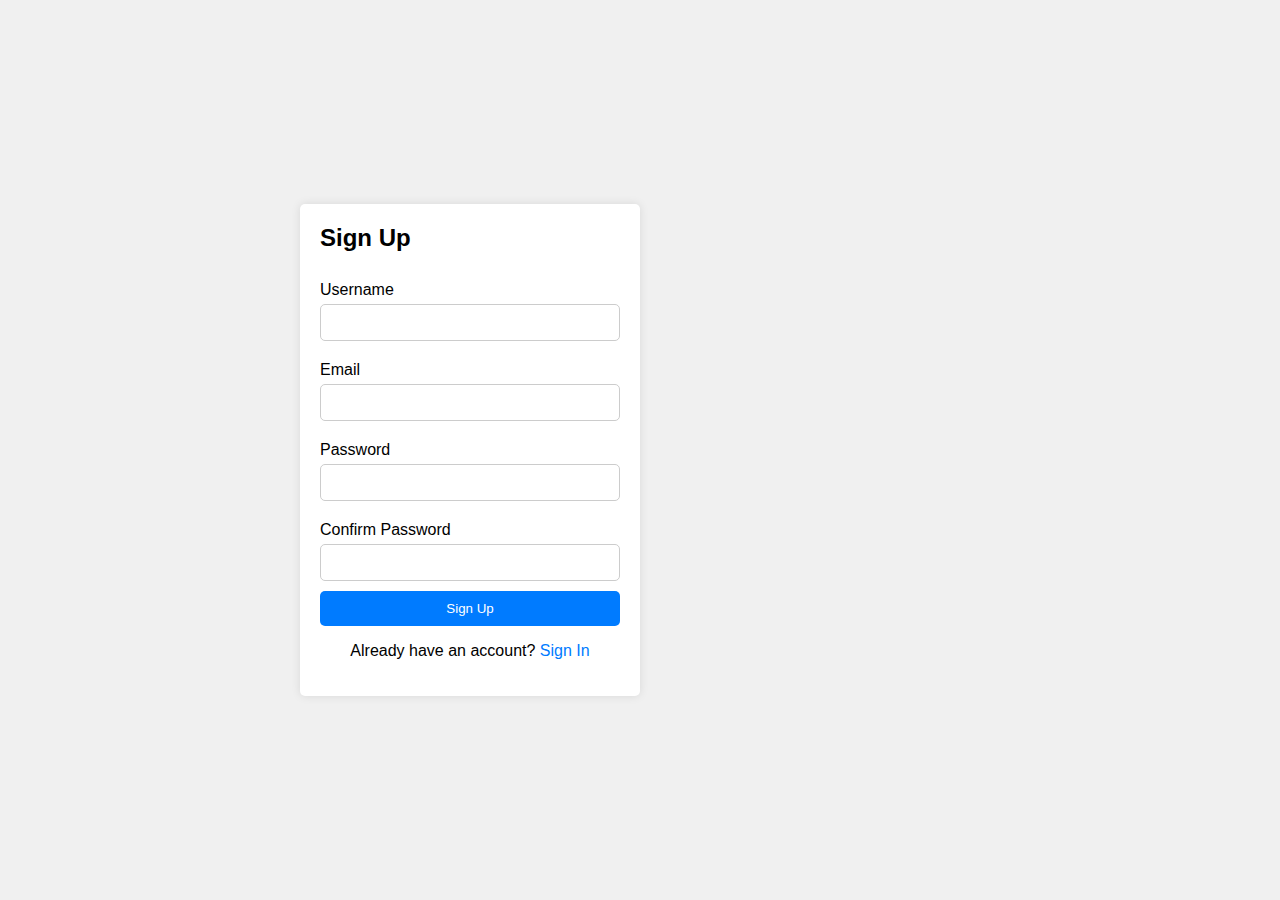
<file: index.html>
<!DOCTYPE html>
<html lang="en">
<head>
    <meta charset="UTF-8">
    <meta name="viewport" content="width=device-width, initial-scale=1.0">
    <title>Sign Up & Sign In</title>
    <link rel="stylesheet" href="style.css">
</head>
<body>
    <div id="signUpContainer" class="container active">
        <h2>Sign Up</h2>
        <form id="signUpForm">
            <label for="username">Username</label>
            <input type="text" id="username" name="username" required>
            
            <label for="email">Email</label>
            <input type="email" id="email" name="email" required>
            
            <label for="password">Password</label>
            <input type="password" id="password" name="password" required>
            
            <label for="confirmPassword">Confirm Password</label>
            <input type="password" id="confirmPassword" name="confirmPassword" required>
            
            <button type="submit" id="signUpButton">Sign Up</button>
        </form>
        <p>Already have an account? <a id="toSignIn">Sign In</a></p>
        <div id="signUpMessage"></div>
    </div>
    <div id="signInContainer" class="container">
        <h2>Sign In</h2>
        <form id="signInForm">
            <label for="username">Username</label>
            <input type="text" id="signInUsername" name="username" required>
            
            <label for="password">Password</label>
            <input type="password" id="signInPassword" name="password" required>
            
            <button type="submit" id="signInButton">Sign In</button>
        </form>
        <p>Don't have an account? <a id="toSignUp">Sign Up</a></p>
        <div id="signInMessage"></div>
    </div>
    <script src="script.js"></script>
</body>
</html>
</file>
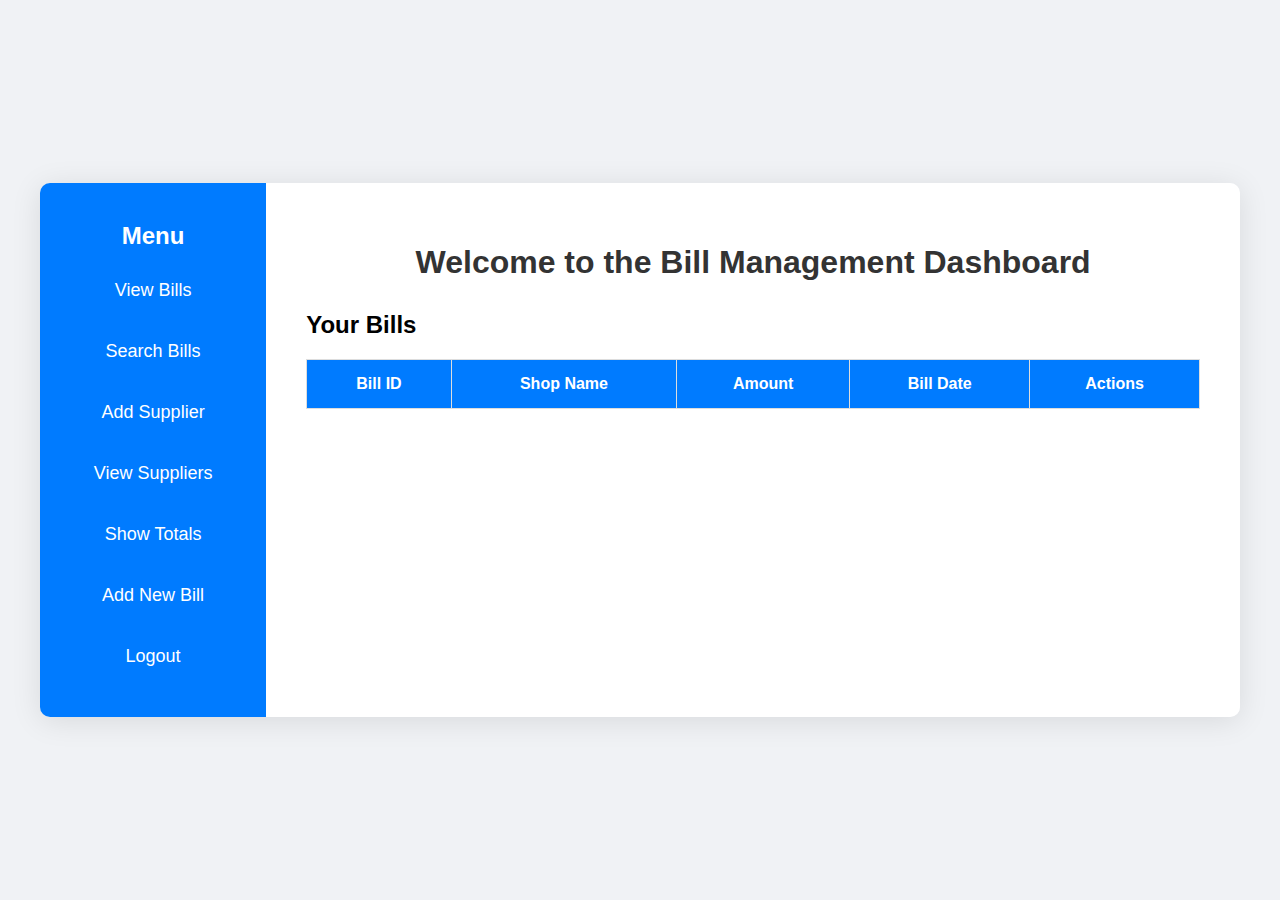
<file: dashboard.html>
<!DOCTYPE html>
<html lang="en">
<head>
    <meta charset="UTF-8">
    <meta name="viewport" content="width=device-width, initial-scale=1.0">
    <title>Bill Management Dashboard</title>
    <link rel="stylesheet" href="dashboard.css">
</head>
<body>
    <div class="dashboard-container">
        <div class="sidebar">
            <h2>Menu</h2>
            <ul>
                <li><a href="#" id="viewBills">View Bills</a></li>
                <li><a href="#" id="searchBills">Search Bills</a></li>
                <li><a href="#" id="addSupplier">Add Supplier</a></li>
                <li><a href="#" id="viewSuppliers">View Suppliers</a></li>
                <li><a href="#" id="showTotals">Show Totals</a></li>
                <li><a href="#" id="addBillButton">Add New Bill</a></li>
                <li><a href="#" id="logoutButton">Logout</a></li>
            </ul>
        </div>
        <div class="main-content">
            <h1>Welcome to the Bill Management Dashboard</h1>

            <!-- Bill Section -->
            <div class="bill-section" id="billSection">
                <h2>Your Bills</h2>
                <table>
                    <thead>
                        <tr>
                            <th>Bill ID</th>
                            <th>Shop Name</th>
                            <th>Amount</th>
                            <th>Bill Date</th>
                            <th>Actions</th>
                        </tr>
                    </thead>
                    <tbody id="billsTableBody">
                        <!-- Bills will be added here dynamically -->
                    </tbody>
                </table>
            </div>

            <!-- Totals Section -->
            <div class="totals-section" id="totalsSection" style="display:none;">
                <h2>Bill Totals</h2>
                <p id="totalAmount"></p>
            </div>

            <!-- Search Section -->
            <div class="search-section" id="searchSection" style="display:none;">
                <h2>Search Bills</h2>
                <input type="text" id="searchInput" placeholder="Search by shop name...">
                <table>
                    <thead>
                        <tr>
                            <th>Bill ID</th>
                            <th>Shop Name</th>
                            <th>Amount</th>
                            <th>Bill Date</th>
                        </tr>
                    </thead>
                    <tbody id="searchResults">
                        <!-- Search results will be added here dynamically -->
                    </tbody>
                </table>
            </div>

            <!-- Add Bill Section -->
            <div class="add-bill-section" id="addBillSection" style="display:none;">
                <h2>Add New Bill</h2>
                <form id="addBillForm">
                    <label for="shopName">Shop Name:</label>
                    <input type="text" id="shopName" name="shopName" required>

                    <h3>Items</h3>
                    <div id="itemsSection">
                        <div class="item">
                            <input type="text" placeholder="Item Name" class="itemName" required>
                            <input type="number" placeholder="Quantity" class="itemQuantity" required>
                            <input type="number" placeholder="Price per Item" class="itemPrice" required>
                        </div>
                    </div>
                    <button type="button" id="addMoreItemsButton">Add More Items</button>

                    <label for="amount">Amount:</label>
                    <input type="number" id="amount" name="amount" required>

                    <label for="paidBy">Paid By:</label>
                    <input type="text" id="paidBy" name="paidBy" required>

                    <label for="returnPaidBy">Return Paid By:</label>
                    <input type="text" id="returnPaidBy" name="returnPaidBy" required>

                    <label for="billImage">Bill Image:</label>
                    <input type="file" id="billImage" name="billImage" accept="image/*" required>

                    <label for="billDate">Bill Date:</label>
                    <input type="date" id="billDate" name="billDate" required>

                    <button type="submit">Add Bill</button>
                </form>
            </div>

            <!-- Add Supplier Section -->
            <div class="add-supplier-section" id="addSupplierSection" style="display:none;">
                <h2>Add New Supplier</h2>
                <form id="addSupplierForm">
                    <label for="supplierName">Supplier Name:</label>
                    <input type="text" id="supplierName" name="supplierName" required>

                    <label for="supplierContact">Supplier Contact:</label>
                    <input type="text" id="supplierContact" name="supplierContact" required>

                    <label for="supplierShop">Supplier Shop Name:</label>
                    <input type="text" id="supplierShop" name="supplierShop" required>

                    <label for="supplierAddress">Address (Google Map Link):</label>
                    <input type="text" id="supplierAddress" name="supplierAddress" required>

                    <button type="submit">Add Supplier</button>
                </form>
            </div>

            <!-- View Suppliers Section -->
            <div class="supplier-section" id="supplierSection" style="display:none;">
                <h2>Your Suppliers</h2>
                <table>
                    <thead>
                        <tr>
                            <th>Supplier ID</th>
                            <th>Name</th>
                            <th>Contact</th>
                            <th>Shop</th>
                            <th>Actions</th>
                        </tr>
                    </thead>
                    <tbody id="suppliersTableBody">
                        <!-- Suppliers will be added here dynamically -->
                    </tbody>
                </table>
            </div>
        </div>
    </div>

    <script src="dashboard.js"></script>
</body>
</html>
</file>
<file: style.css>
body {
    font-family: Arial, sans-serif;
    background-color: #f0f0f0;
    display: flex;
    justify-content: center;
    align-items: center;
    height: 100vh;
    margin: 0;
    position: relative;
}

.container {
    background-color: #fff;
    padding: 20px;
    border-radius: 5px;
    box-shadow: 0 0 10px rgba(0, 0, 0, 0.1);
    width: 300px;
    opacity: 0;
    transform: scale(0.9);
    transition: opacity 0.3s ease, transform 0.3s ease;
}

.container.active {
    display: block;
    opacity: 1;
    transform: scale(1);
}

h2 {
    margin-top: 0;
}

form {
    display: flex;
    flex-direction: column;
}

label {
    margin: 10px 0 5px;
}

input {
    padding: 10px;
    margin-bottom: 10px;
    border: 1px solid #ccc;
    border-radius: 5px;
}

button {
    padding: 10px;
    background-color: #007BFF;
    color: #fff;
    border: none;
    border-radius: 5px;
    cursor: pointer;
    position: relative;
}

button.loading {
    cursor: not-allowed;
}

button.loading:after {
    content: "";
    position: absolute;
    top: 50%;
    left: 50%;
    width: 20px;
    height: 20px;
    border: 2px solid #fff;
    border-top: 2px solid transparent;
    border-radius: 50%;
    animation: spin 1s linear infinite;
    transform: translate(-50%, -50%);
}

button:hover:not(.loading) {
    background-color: #0056b3;
}

p {
    text-align: center;
}

a {
    color: #007BFF;
    cursor: pointer;
}

#signUpMessage, #signInMessage {
    margin-top: 10px;
    color: red;
    text-align: center;
}

@keyframes spin {
    to {
        transform: translate(-50%, -50%) rotate(360deg);
    }
}
</file>
<file: dashboard.css>
body {
    font-family: 'Roboto', sans-serif;
    background: #f0f2f5;
    margin: 0;
    padding: 0;
    display: flex;
    justify-content: center;
    align-items: center;
    height: 100vh;
}

.dashboard-container {
    display: flex;
    width: 100%;
    max-width: 1200px;
    box-shadow: 0 4px 30px rgba(0, 0, 0, 0.1);
    border-radius: 10px;
    overflow: hidden;
}

.sidebar {
    background-color: #007BFF;
    padding: 20px;
    width: 250px;
    color: white;
}

.sidebar h2 {
    text-align: center;
}

.sidebar ul {
    list-style-type: none;
    padding: 0;
}

.sidebar ul li {
    margin: 20px 0;
}

.sidebar ul li a {
    color: white;
    text-decoration: none;
    font-size: 18px;
    display: block;
    text-align: center;
    padding: 10px;
    transition: background 0.3s ease;
}

.sidebar ul li a:hover {
    background-color: #0056b3;
    border-radius: 5px;
}

.main-content {
    background: white;
    padding: 40px;
    width: 100%;
}

h1 {
    text-align: center;
    color: #333;
    margin-bottom: 30px;
}

.bill-section, .totals-section, .search-section {
    margin-top: 30px;
}

table {
    width: 100%;
    border-collapse: collapse;
    margin: 20px 0;
}

table th, table td {
    padding: 15px;
    text-align: center;
    border: 1px solid #ddd;
}

table th {
    background-color: #007BFF;
    color: white;
}

table tr:nth-child(even) {
    background-color: #f2f2f2;
}

button {
    padding: 15px 30px;
    background-color: #007BFF;
    color: white;
    border: none;
    border-radius: 5px;
    cursor: pointer;
    font-size: 16px;
    transition: background 0.3s ease;
}

button:hover {
    background-color: #0056b3;
}

#searchInput {
    width: 100%;
    padding: 10px;
    margin-bottom: 20px;
    border: 1px solid #ccc;
    border-radius: 5px;
    font-size: 16px;
}


/* Existing styles... */

form {
    display: flex;
    flex-direction: column;
    width: 100%;
    max-width: 400px;
    margin: 0 auto;
}

form label {
    margin-top: 10px;
}

form input {
    padding: 10px;
    margin-top: 5px;
    border: 1px solid #ccc;
    border-radius: 5px;
    font-size: 16px;
}

form button {
    margin-top: 20px;
    padding: 15px 30px;
    background-color: #007BFF;
    color: white;
    border: none;
    border-radius: 5px;
    cursor: pointer;
    font-size: 16px;
    transition: background 0.3s ease;
}

form button:hover {
    background-color: #0056b3;
}


/* Existing styles... */
/* Existing styles... */

/* Form Styles */
form {
    display: flex;
    flex-direction: column;
    width: 100%;
    max-width: 600px;
    margin: 0 auto;
}

form label {
    margin-top: 10px;
}

form input {
    padding: 10px;
    margin-top: 5px;
    border: 1px solid #ccc;
    border-radius: 5px;
    font-size: 16px;
}

form button {
    margin-top: 20px;
    padding: 15px 30px;
    background-color: #007BFF;
    color: white;
    border: none;
    border-radius: 5px;
    cursor: pointer;
    font-size: 16px;
    transition: background 0.3s ease;
}

form button:hover {
    background-color: #0056b3;
}

/* Section for items */
#itemsSection .item {
    margin-bottom: 15px;
}

/* Supplier Section Table */
.supplier-section table, .bill-section table {
    width: 100%;
    border-collapse: collapse;
}

.supplier-section th, .bill-section th {
    background-color: #007BFF;
    color: white;
}

.supplier-section td, .bill-section td {
    padding: 15px;
    text-align: center;
    border: 1px solid #ddd;
}

.supplier-section tr:nth-child(even), .bill-section tr:nth-child(even) {
    background-color: #f2f2f2;
}
</file>
